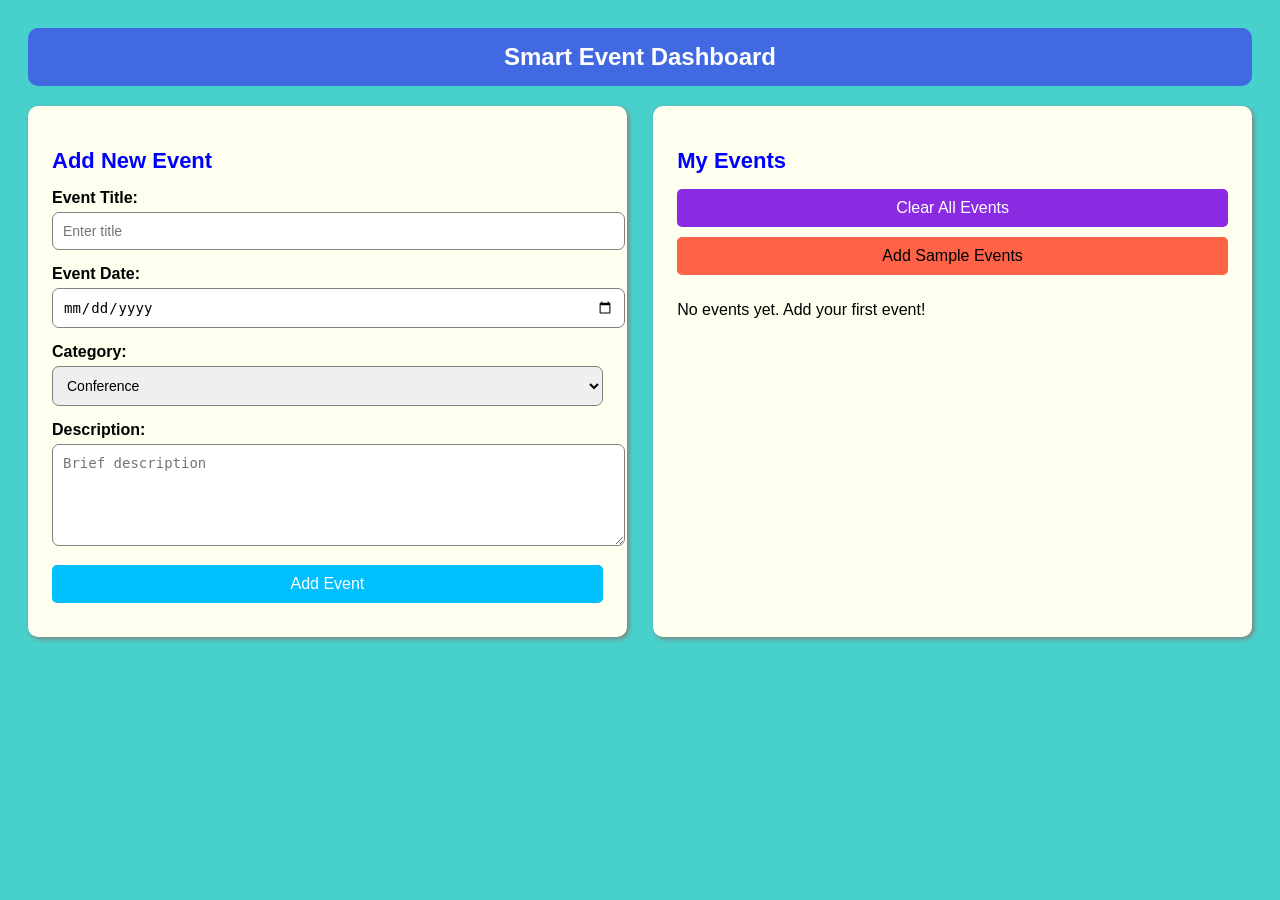
<file: Assignment_1/index.html>
<!DOCTYPE html>
<html lang="en">
<head>
    <meta charset="UTF-8">
    <meta name="viewport" content="width=device-width, initial-scale=1.0">
    <title>Smart Event Dashboard</title>
    <script src="script.js" defer></script>
    <link rel="stylesheet" href="styles.css">
</head>
<body>

    <header>
        <div class="header-badge">
            <span class="icon"></span> Smart Event Dashboard
        </div>
    </header>

    <div class="container">
        <div class="panel">
            <h2>Add New Event</h2>
            <form id="eventForm">
                <div class="form-group">
                    <label for="eventTitle">Event Title:</label>
                    <input type="text" id="eventTitle" placeholder="Enter title" required>
                </div>

                <div class="form-group">
                    <label for="eventDate">Event Date:</label>
                    <input type="date" id="eventDate" required>
                </div>

                <div class="form-group">
                    <label for="eventCategory">Category:</label>
                    <select id="eventCategory">
                        <option value="Conference">Conference</option>
                        <option value="Workshop">Workshop</option>
                        <option value="Meetup">Meetup</option>
                        <option value="Webinar">Webinar</option>
                        <option value="Party">Party</option>
                    </select>
                </div>

                <div class="form-group">
                    <label for="eventDesc">Description:</label>
                    <textarea id="eventDesc" placeholder="Brief description"></textarea>
                </div>

                <button type="submit" class="btn btn-add">Add Event</button>
            </form>
        </div>

        <div class="panel">
            <h2>My Events</h2>
            <div class="action-buttons">
                <button class="btn btn-clear" id="clearBtn">Clear All Events</button>
                <button class="btn btn-sample" id="sampleBtn">Add Sample Events</button>
            </div>

            <div id="eventList">
                <p class="empty-state">No events yet. Add your first event!</p>
            </div>
        </div>
    </div>

</body>
</html>
</file>
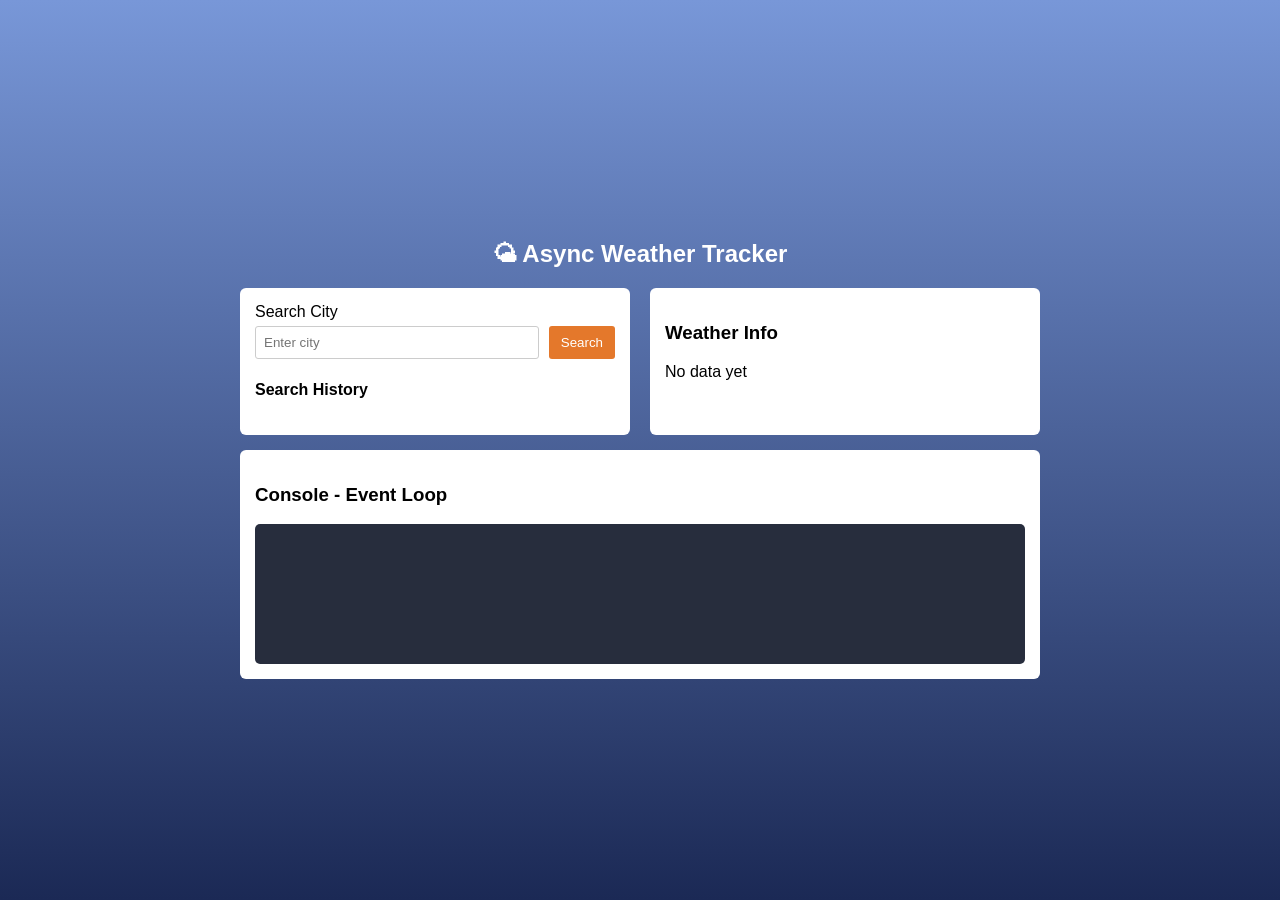
<file: Assignment_2/index.html>
<!DOCTYPE html>
<html lang="en">

<head>
    <meta charset="UTF-8">
    <title>Async Weather Tracker</title>
    <link rel="stylesheet" href="style.css">
    <script src="script.js" defer></script>
</head>

<body>

    <div class="app">

        <h2 class="title">🌤 Async Weather Tracker</h2>

        <div class="top-container">

            <div class="search-card">

                <label>Search City</label>

                <div class="search-box">
                    <input type="text" id="cityInput" placeholder="Enter city">
                    <button id="searchBtn">Search</button>
                </div>

                <h4>Search History</h4>
                <div id="history"></div>

            </div>

            <div class="weather-card">

                <h3>Weather Info</h3>

                <div id="weatherInfo">
                    <p>No data yet</p>
                </div>

            </div>

        </div>
        <div class="console-card">

            <h3>Console - Event Loop</h3>

            <div id="consoleOutput"></div>

        </div>

    </div>

 

</body>

</html>
</file>
<file: Assignment_1/styles.css>
body {
    background-color: mediumturquoise; 
    font-family: sans-serif;
    padding: 20px;
}

header {
    text-align: center;
    background-color: royalblue;
    color: white;
    padding: 15px;
    font-size: 24px;
    font-weight: bold;
    margin-bottom: 20px;
    border-radius: 10px;
}

.container {
    display: flex;
    justify-content: space-between;
}


.panel {
    background-color: ivory;
    padding: 24px;
    width: 45%; 
    border-radius: 10px;
    box-shadow: 2px 2px 5px gray;
}

h2 {
    color: blue;
    font-size: 22px;
    margin-bottom: 15px;
}


label {
    display: block;
    font-size: 16px;
    margin-bottom: 5px;
    font-weight: bold;
}

input, select, textarea {
    width: 100%;
    padding: 10px;
    margin-bottom: 15px;
    border: 1px solid gray;
    font-size: 14px;
}

textarea {
    height: 80px;
}

button {
    width: 100%;
    padding: 10px;
    font-size: 16px;
    color: white;
    border: none;
    cursor: pointer;
    margin-bottom: 10px;
    border-radius: 5px;
}

.btn-add {
    background-color: deepskyblue;
}

.btn-clear {
    background-color:blueviolet;
}

.btn-sample {
    background-color:tomato;
    color: black;
}


.event-card {
    background-color: white;
    border-left: 5px solid blue;
    padding: 10px;
    margin-bottom: 10px;
}

.event-card h3 {
    margin: 0 0 5px 0;
    font-size: 18px;
}

.event-meta {     
    font-size: 14px;
    color: gray;
    margin-bottom: 5px;
}
#eventTitle , #eventDate , #eventTime , #eventCategory , #eventDesc {
    border-radius: 7px;
}
</file>
<file: Assignment_2/style.css>
body {
    font-family: Arial;
    background: linear-gradient(#7897d8, #1b2955);
    height: 100vh;
    display: flex;
    justify-content: center;
    align-items: center;
    margin: 0;
    color: white;
}

.app {
    width: 800px;
}

.title {
    text-align: center;
    margin-bottom: 20px;
}

.top-container {
    display: flex;
    gap: 20px;
} 

.search-card,
.weather-card {
    background: white;
    color: black;
    padding: 15px;
    border-radius: 6px;
    flex: 1;
}

.search-box {
    display: flex;
    gap: 10px;
    margin-top: 5px;
}

input {
    padding: 8px;
    flex: 1;
    border: 1px solid #ccc;
    border-radius: 3px;
}

button {
    background: #e4782b;
    color: white;
    border: none;
    padding: 8px 12px;
    border-radius: 3px;
    cursor: pointer;
}

button:hover {
    background: #b65311;
}

#history span {
    display: inline-block;
    background: #ff6a00;
    color: white;
    padding: 4px 8px;
    margin: 3px;
    border-radius: 4px;
    cursor: pointer;
    font-size: 12px;
}

.console-card {
    margin-top: 15px;
    background: white;
    color: black;
    padding: 15px;
    border-radius: 6px;
}

#consoleOutput {
    background: #272d3d;
    color: #00ff9d;
    padding: 10px;
    height: 120px;
    overflow: auto;
    font-family: monospace;
    border-radius: 5px;
}
</file>
